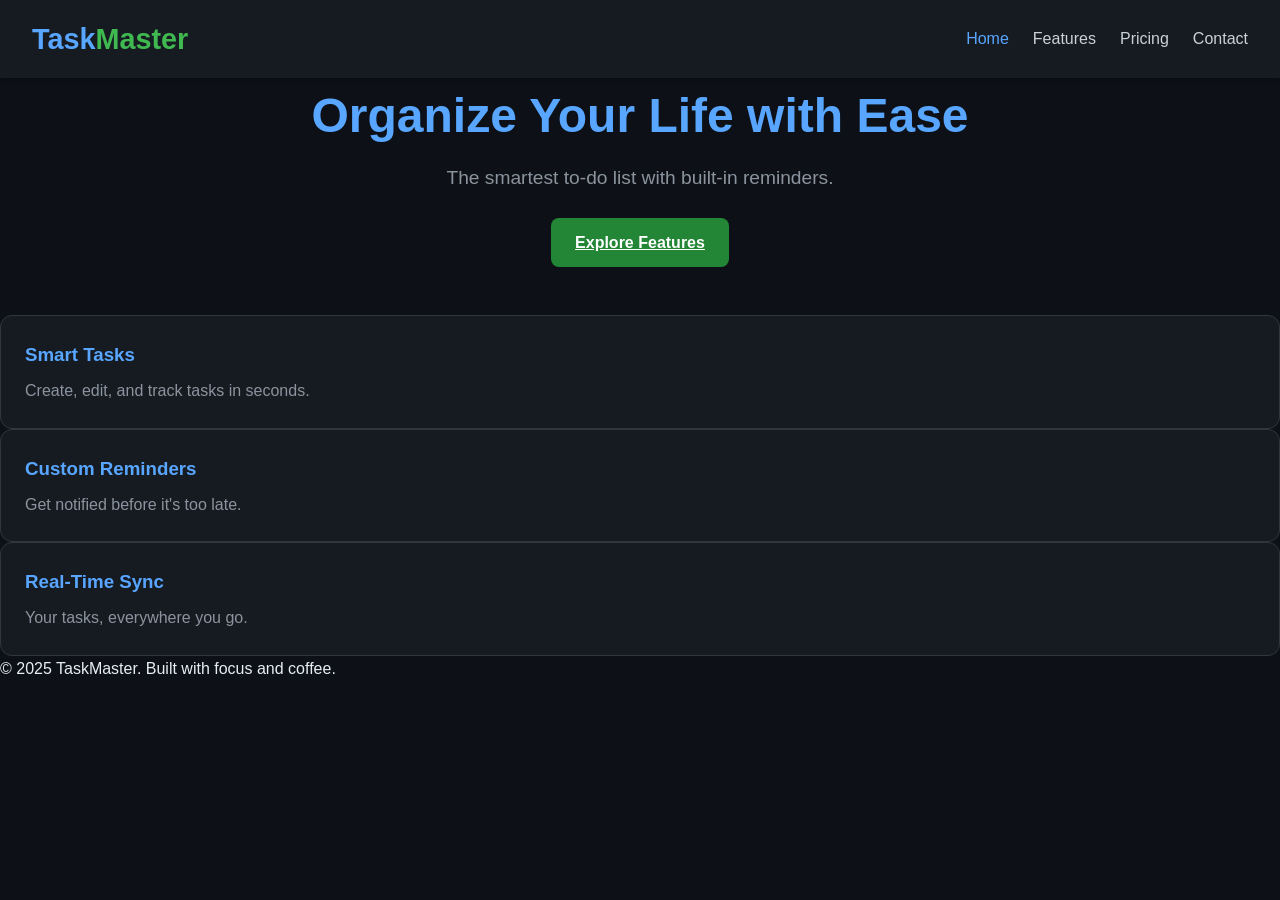
<file: index.html>
<!DOCTYPE html>
<html lang="en">
<head>
  <meta charset="UTF-8">
  <meta name="viewport" content="width=device-width, initial-scale=1.0">
  <title>TaskMaster | Home</title>
  <link rel="stylesheet" href="styles.css">
</head>
<body>

  <header class="navbar">
    <div class="logo">Task<span>Master</span></div>
    <nav class="nav-links">
      <a href="index.html" class="active">Home</a>
      <a href="features.html">Features</a>
      <a href="pricing.html">Pricing</a>
      <a href="contact.html">Contact</a>
    </nav>
  </header>

  <section class="hero fade-in">
    <h1>Organize Your Life with Ease</h1>
    <p>The smartest to-do list with built-in reminders.</p>
    <a href="features.html" class="btn">Explore Features</a>
  </section>

  <section class="benefits fade-in">
    <div class="card">
      <h3>Smart Tasks</h3>
      <p>Create, edit, and track tasks in seconds.</p>
    </div>
    <div class="card">
      <h3>Custom Reminders</h3>
      <p>Get notified before it's too late.</p>
    </div>
    <div class="card">
      <h3>Real-Time Sync</h3>
      <p>Your tasks, everywhere you go.</p>
    </div>
  </section>

  <footer>
    <p>&copy; 2025 TaskMaster. Built with focus and coffee.</p>
  </footer>
  <script src="script.js"></script>
</body>
</html>
</file>
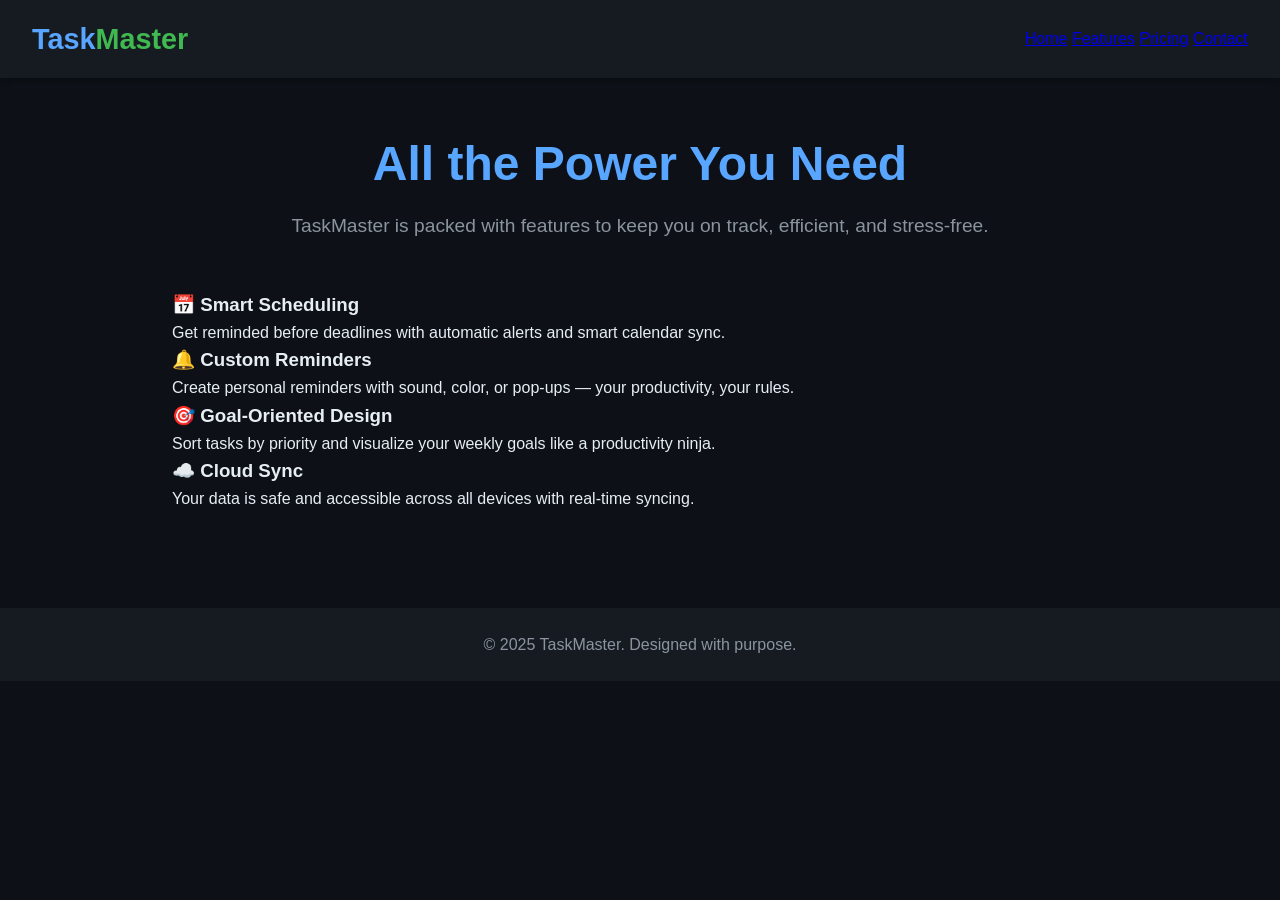
<file: features.html>
<!DOCTYPE html>
<html lang="en">
<head>
  <meta charset="UTF-8" />
  <meta name="viewport" content="width=device-width, initial-scale=1.0"/>
  <title>Features | TaskMaster</title>
  <link rel="stylesheet" href="styles.css"/>
</head>
<body>
  <header class="navbar">
    <div class="logo">Task<span>Master</span></div>
    <nav>
      <a href="index.html">Home</a>
      <a href="features.html" class="active">Features</a>
      <a href="pricing.html">Pricing</a>
      <a href="contact.html">Contact</a>
    </nav>
  </header>

  <main class="container">
    <section class="hero fade-in">
      <h1>All the Power You Need</h1>
      <p>TaskMaster is packed with features to keep you on track, efficient, and stress-free.</p>
    </section>

    <section class="features-grid fade-in">
      <div class="feature-card">
        <h3>📅 Smart Scheduling</h3>
        <p>Get reminded before deadlines with automatic alerts and smart calendar sync.</p>
      </div>
      <div class="feature-card">
        <h3>🔔 Custom Reminders</h3>
        <p>Create personal reminders with sound, color, or pop-ups — your productivity, your rules.</p>
      </div>
      <div class="feature-card">
        <h3>🎯 Goal-Oriented Design</h3>
        <p>Sort tasks by priority and visualize your weekly goals like a productivity ninja.</p>
      </div>
      <div class="feature-card">
        <h3>☁️ Cloud Sync</h3>
        <p>Your data is safe and accessible across all devices with real-time syncing.</p>
      </div>
    </section>
  </main>

  <footer class="footer">
    &copy; 2025 TaskMaster. Designed with purpose.
  </footer>
</body>
</html>
</file>
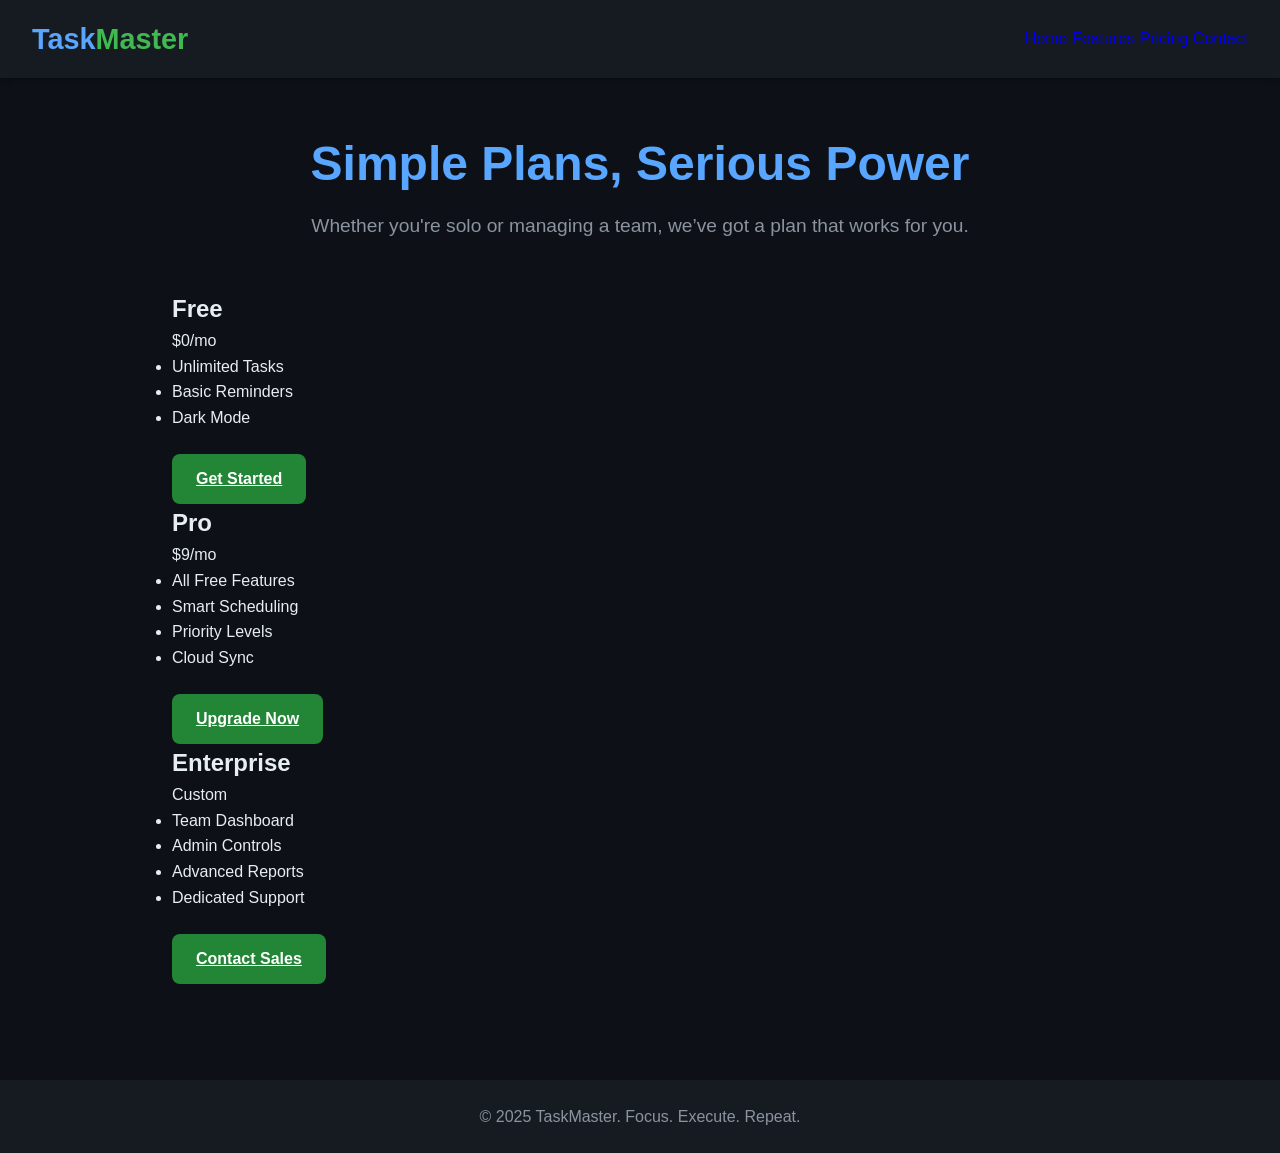
<file: pricing.html>
<!DOCTYPE html>
<html lang="en">
<head>
  <meta charset="UTF-8" />
  <meta name="viewport" content="width=device-width, initial-scale=1.0"/>
  <title>Pricing | TaskMaster</title>
  <link rel="stylesheet" href="styles.css"/>
</head>
<body>
  <header class="navbar">
    <div class="logo">Task<span>Master</span></div>
    <nav>
      <a href="index.html">Home</a>
      <a href="features.html">Features</a>
      <a href="pricing.html" class="active">Pricing</a>
      <a href="contact.html">Contact</a>
    </nav>
  </header>

  <main class="container">
    <section class="hero fade-in">
      <h1>Simple Plans, Serious Power</h1>
      <p>Whether you're solo or managing a team, we’ve got a plan that works for you.</p>
    </section>

    <section class="pricing-grid fade-in">
      <div class="price-card">
        <h2>Free</h2>
        <p class="price">$0<span>/mo</span></p>
        <ul>
          <li>Unlimited Tasks</li>
          <li>Basic Reminders</li>
          <li>Dark Mode</li>
        </ul>
        <a href="#" class="btn">Get Started</a>
      </div>

      <div class="price-card highlighted">
        <h2>Pro</h2>
        <p class="price">$9<span>/mo</span></p>
        <ul>
          <li>All Free Features</li>
          <li>Smart Scheduling</li>
          <li>Priority Levels</li>
          <li>Cloud Sync</li>
        </ul>
        <a href="#" class="btn">Upgrade Now</a>
      </div>

      <div class="price-card">
        <h2>Enterprise</h2>
        <p class="price">Custom</p>
        <ul>
          <li>Team Dashboard</li>
          <li>Admin Controls</li>
          <li>Advanced Reports</li>
          <li>Dedicated Support</li>
        </ul>
        <a href="#" class="btn">Contact Sales</a>
      </div>
    </section>
  </main>

  <footer class="footer">
    &copy; 2025 TaskMaster. Focus. Execute. Repeat.
  </footer>
</body>
</html>
</file>
<file: styles.css>
/* Reset & Base */
* {
    margin: 0;
    padding: 0;
    box-sizing: border-box;
  }
  
  body {
    font-family: 'Segoe UI', Tahoma, Geneva, Verdana, sans-serif;
    background-color: #0d1117;
    color: #e6edf3;
    line-height: 1.6;
    min-height: 100vh;
    overflow-x: hidden;
  }
  
  /* Header */
  .navbar {
    display: flex;
    justify-content: space-between;
    align-items: center;
    background-color: #161b22;
    padding: 1rem 2rem;
    box-shadow: 0 2px 6px rgba(0, 0, 0, 0.4);
  }
  
  .logo {
    font-size: 1.8rem;
    font-weight: bold;
    color: #58a6ff;
  }
  
  .logo span {
    color: #3fb950;
  }
  
  .nav-links {
    margin-left: auto;
    display: flex;
    gap: 1.5rem;
  }
  
  .nav-links a {
    text-decoration: none;
    color: #c9d1d9;
    font-weight: 500;
    transition: color 0.3s ease;
  }
  
  .nav-links a:hover,
  .nav-links a.active {
    color: #58a6ff;
  }
  
  /* Page Content */
  .container {
    padding: 3rem 2rem;
    max-width: 1000px;
    margin: auto;
  }
  
  /* Hero */
  .hero {
    text-align: center;
    margin-bottom: 3rem;
  }
  
  .hero h1 {
    font-size: 3rem;
    margin-bottom: 0.5rem;
    color: #58a6ff;
  }
  
  .hero p {
    font-size: 1.2rem;
    color: #8b949e;
  }
  
  /* Cards Grid */
  .grid {
    display: grid;
    gap: 2rem;
    grid-template-columns: repeat(auto-fit, minmax(260px, 1fr));
  }
  
  .card {
    background-color: #161b22;
    border-radius: 12px;
    padding: 1.5rem;
    border: 1px solid #30363d;
    transition: transform 0.3s ease, border 0.3s ease;
  }
  
  .card:hover {
    transform: translateY(-6px);
    border-color: #58a6ff;
  }
  
  .card h3 {
    color: #58a6ff;
    margin-bottom: 0.5rem;
  }
  
  .card p {
    color: #8b949e;
  }
  
  /* Contact Form */
  .contact-form-section {
    background-color: #161b22;
    padding: 2rem;
    border-radius: 12px;
    border: 1px solid #30363d;
    max-width: 600px;
    margin: auto;
  }
  
  .contact-form label {
    display: block;
    margin-top: 1rem;
    color: #c9d1d9;
  }
  
  .contact-form input,
  .contact-form textarea {
    width: 100%;
    margin-top: 0.5rem;
    padding: 0.8rem;
    background-color: #0d1117;
    border: 1px solid #30363d;
    border-radius: 8px;
    color: #e6edf3;
  }
  
  .contact-form input:focus,
  .contact-form textarea:focus {
    outline: none;
    border-color: #58a6ff;
  }
  
  /* Buttons */
  .btn {
    display: inline-block;
    margin-top: 1.5rem;
    padding: 0.75rem 1.5rem;
    background-color: #238636;
    color: white;
    border: none;
    border-radius: 8px;
    cursor: pointer;
    font-weight: 600;
    transition: background-color 0.3s ease;
  }
  
  .btn:hover {
    background-color: #2ea043;
  }
  
  /* Footer */
  .footer {
    text-align: center;
    padding: 1.5rem;
    margin-top: 3rem;
    background-color: #161b22;
    color: #8b949e;
  }
  
  /* Animations */
  .fade-in {
    animation: fadeIn 0.8s ease-out both;
  }
  
  @keyframes fadeIn {
    from {
      opacity: 0;
      transform: translateY(20px);
    }
  
    to {
      opacity: 1;
      transform: translateY(0);
    }
  }
</file>
